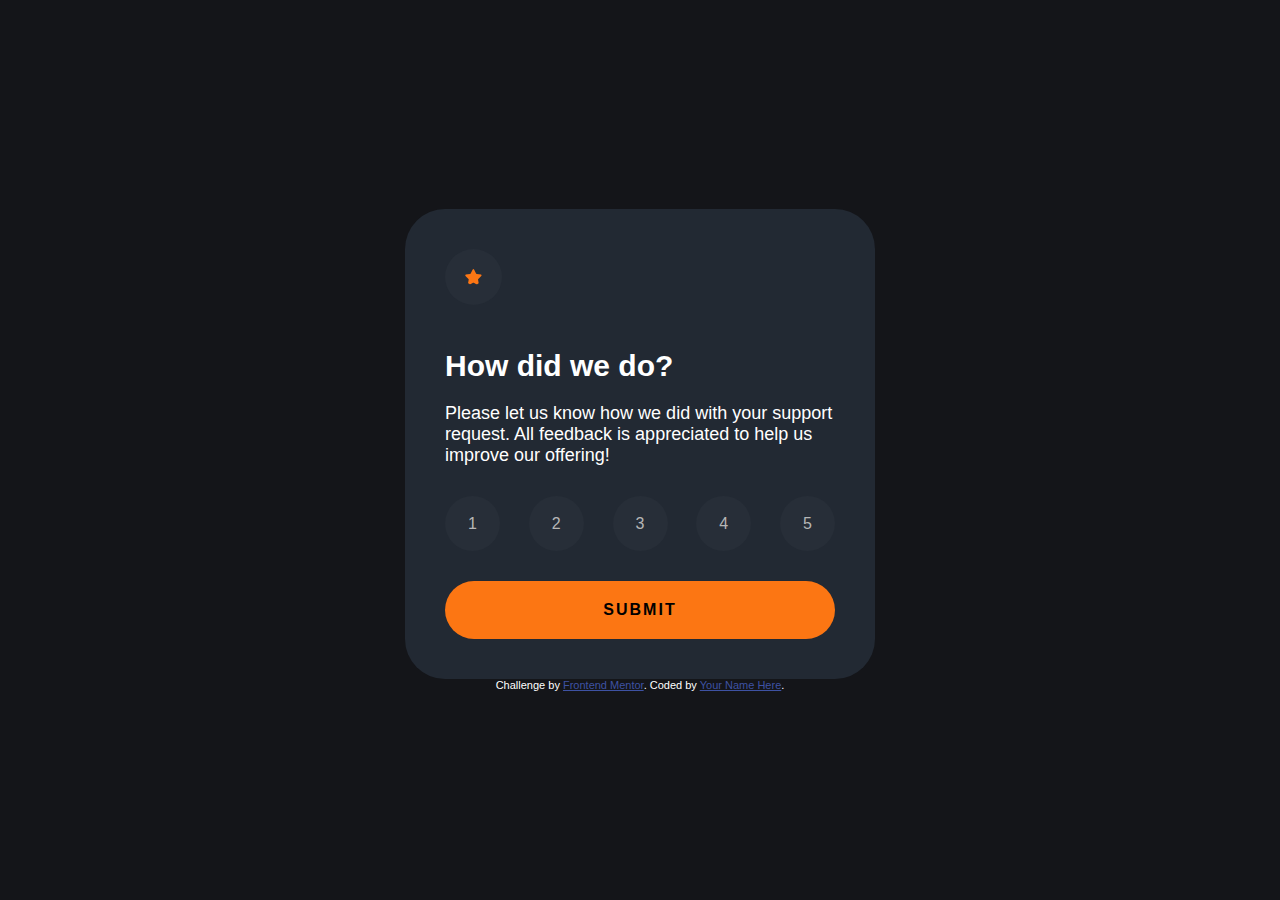
<file: index.html>
<!DOCTYPE html>
<html lang="en">
<head>
  <meta charset="UTF-8">
  <meta name="viewport" content="width=device-width, initial-scale=1.0"> <!-- displays site properly based on user's device -->

  <link rel="icon" type="image/png" sizes="32x32" href="./images/favicon-32x32.png">
  <link rel="stylesheet" href="style.css">
  
  <title>Frontend Mentor | Interactive rating component</title>

  <!-- Feel free to remove these styles or customise in your own stylesheet 👍 -->
  <style>
    .attribution { font-size: 11px; text-align: center; }
    .attribution a { color: hsl(228, 45%, 44%); }
  </style>
</head>
<body>

  <div class="wrapper">
    <img src="images/icon-star.svg" alt="" class="star-icon">
    <h1 class="title">How did we do?</h1>
    <div class="subtitle">Please let us know how we did with your support request. All feedback is appreciated to help us improve our offering!</div>
    <form action="" class="form">
      <div class="nums">
        <div class="num" >1</div>
        <div class="num" >2</div>
        <div class="num" >3</div>
        <div class="num" >4</div>
        <div class="num" >5</div>
      </div>
      <a type="submit" href="./thanks.html" class="button">Submit</a>
    </form>
    
  </div>




  <!-- Rating state start

  

  Please let us know how we did with your support request. All feedback is appreciated 
  to help us improve our offering!

  1 2 3 4 5

  Submit

  Rating state end

  Thank you state start

  You selected Add rating here out of 5

  Thank you!

  We appreciate you taking the time to give a rating. If you ever need more support, 
  don’t hesitate to get in touch!

  Thank you state end -->

  
  <div class="attribution">
    Challenge by <a href="https://www.frontendmentor.io?ref=challenge" target="_blank">Frontend Mentor</a>. 
    Coded by <a href="#">Your Name Here</a>.
  </div>
</body>
</html>
</file>
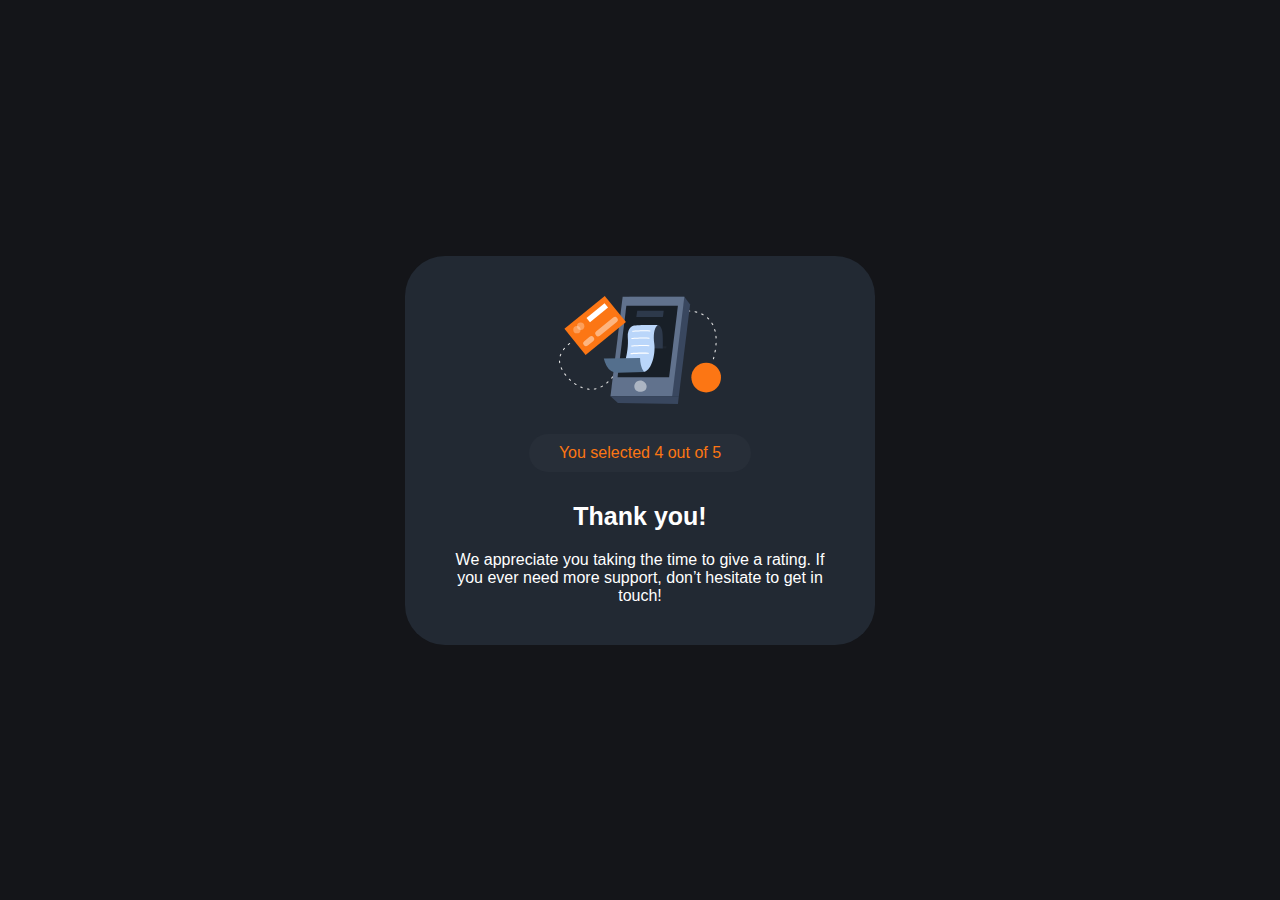
<file: thanks.html>
<!DOCTYPE html>
<html lang="en">
<head>
    <meta charset="UTF-8">
    <meta name="viewport" content="width=device-width, initial-scale=1.0">
    <link rel="stylesheet" href="thanks.css">
    <title>Document</title>
</head>
<body>
    <div class="wrapper">
        <img src="images/illustration-thank-you.svg" alt="" class="icon">
        <div class="selection">You selected 4 out of 5</div>
        <h1 class="title">Thank you!</h1>
        <p class="subtitle">We appreciate you taking the time to give a rating. If you ever need more support, 
            don’t hesitate to get in touch!</p>
    </div>
</body>
</html>
</file>
<file: style.css>
* {
    margin: 0;
    padding: 0;
    box-sizing: border-box;
    font-family: Montserrat;
    font-family: Arial, "Helvetica Neue", Helvetica, sans-serif;
}


body {
    display: grid;
    place-content: center;
    min-height: 100vh;
    background-color: #141519;
    color: #fff;
}

.wrapper {
    background: #222933;
    width: 470px;
    padding: 40px;
    border-radius: 40px;
    
}
.star-icon {
    background-color: #272e38;
    padding: 20px;
    border-radius: 50%;
    margin-bottom: 40px;
}
.title {
    font-size: 30px;
    margin-bottom: 20px;
}
.subtitle {
    font-size: 18px;
    margin-bottom: 30px;
}
.nums {
    display: flex;
    justify-content: space-between;
    align-items: center;
    margin-bottom: 30px;
}
.num {
    display: flex;
    align-items: center;
    justify-content: center;
    text-align: center;
    color: rgb(182, 182, 182);
    font-size: 16px;
    border: none;
    width: 55px;
    height: 55px;
    background-color: #272e38;
    padding: 20px;
    border-radius: 50%;
} 



 .num:hover {
    font-size: 20px;
    width: 70px;
    height: 70px;
    cursor: pointer;
    background-color: #fff;
    color: #000;
    transition: 2s ease;
    /* transform: rotateX(360deg); */

}

.num:active {
    background-color: #fc7613;
     border: none;
}


.button {
    text-transform: uppercase;
    letter-spacing: 2px;
    font-weight: 700;
    color: #000;
    display: flex;
    justify-content: center;
    width: 100%;
    padding: 20px;
    border-radius: 40px;
    text-decoration: none; 
    background-color: #fc7613;
}

.button:hover {
    background-color: #fff;
    transition: 1.2s ease-in-out;
    transform: rotate(360deg);
    font-size: 30px;
}
</file>
<file: thanks.css>
* {
    margin: 0;
    padding: 0;
    box-sizing: border-box;
    font-family: Montserrat;
    font-family: Arial, "Helvetica Neue", Helvetica, sans-serif;
}


body {
    display: grid;
    place-content: center;
    min-height: 100vh;
    background-color: #141519;
    color: #fff;
}

.wrapper {
    background: #222933;
    width: 470px;
    padding: 40px;
    border-radius: 40px;
    text-align: center;
    display: flex;
    flex-direction: column;
    align-items: center;
    
}
.icon {
}
.selection {
    padding: 10px 30px;
    background-color: #272e38;
    margin: 30px 0;
    border-radius: 40px;
    color: #fc7613
}
.title {
    font-size: 25px;
    margin-bottom: 20px;
}
.subtitle {
}
</file>
